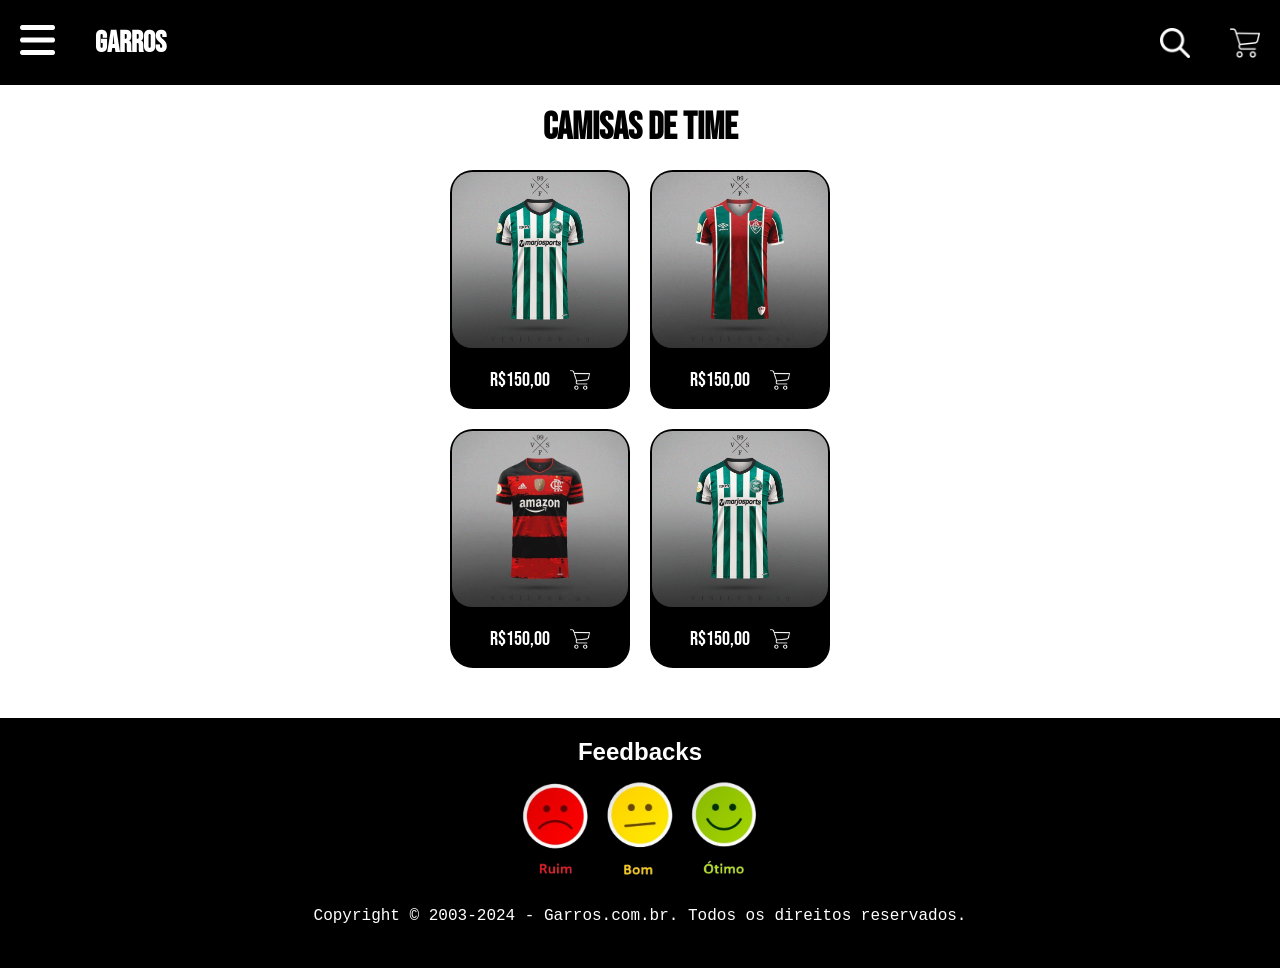
<file: index.html>
<!DOCTYPE html>
<html lang="en">
<head>
    <meta charset="UTF-8">
    <meta name="viewport" content="width=device-width, initial-scale=1.0">
    <title>Document</title>
    <link rel="stylesheet" href="css/style.css">
    <script src="menu-mobile.js" defer></script>

</head>
<body>
    <header>
      <div class="nav">
        <div class="ajuste-menu">
          <div class="btn-abrir-menu" id="btn-menu" >
           <img src="img/menu (1).png" alt="" width="35px">
          </div>
          <div class="menu-mobile" id="menu-mobile">
           <nav>
             <ul>
               <li>
                 <a href="index.html">INICIO</a>
               </li>
               <li><a href="cadastro-login.html" target="_self" class="cor">LOGIN/CADASTRO</a></li>
               <li><a href="#">NOVIDADE</a></li>
               <li><a href="#" id="cor">DOWLOAD</a></li>
               <li><a href="#">SOBRE</a></li>
               <li><a href="#" id="responsavel-botao-do-menu">RESPONSAVEL</a></li>
             </ul>
           </nav>
         </div>
         <div class="overlay-menu-mobile" id="overlay-menu-mobile"></div>
           <h1>Garros</h1>
       </div>

       <div class="ajuste-menu">
       <img src="img/search.png" alt="" height="30px" id="lupa">
       <img src="img/shopping-cart.png" alt="" height="30px">
       </div>
      </div>
        <div id="barra">
          <input type="search" name="" id="" placeholder="buscar...">
        </div>
    </header>
    
    <main>
        <div class="camisas-de-time-txt"><h2>Camisas de time</h2></div>
        <div class="container-card">
            <div class="card">
                <img class="card-img-top" src="img/R (2).png" alt="Imagem de capa do card" height="176px">
                <div class="card-body">
                    <p class="card-text">R$150,00</p>
                    <img src="img/shopping-cart.png" alt="" height="20px">
                </div>
              </div>
              <div class="card">
                <img class="card-img-top" src="img/OIP (10).png" alt="Imagem de capa do card" height="176px">
                <div class="card-body">
                  <p class="card-text">R$150,00</p>
                  <img src="img/shopping-cart.png" alt="" height="20px">
                </div>
              </div>
        </div>

        <div class="container-card">
            <div class="card">
                <img class="card-img-top" src="img/OIP (9).png" alt="Imagem de capa do card" height="176px">
                <div class="card-body">
                    <p class="card-text">R$150,00</p>
                    <img src="img/shopping-cart.png" alt="" height="20px">
                </div>
              </div>
              <div class="card">
                <img class="card-img-top" src="img/R (2).png" alt="Imagem de capa do card" width="176px" >
                <div class="card-body">
                    <p class="card-text">R$150,00</p>
                    <img src="img/shopping-cart.png" alt="" height="20px">
                </div>
              </div>
        </div>
    </main>
    <footer>
        <h2>Feedbacks</h2>
        <div class="avaliacao">
            <img src="img/avaliacao.png" alt="" width="250px">
        </div>
        <p class="direitos">
             Copyright © 2003-2024 - Garros.com.br. Todos os direitos reservados.
        </p>
    </footer>
</body>
</html>
</file>
<file: css/style.css>
*{
    margin: 0px;
    padding: 0px;
    box-sizing: border-box;
}
@font-face {
    font-family:'bebas' ;
    src: url(../fontes/BebasNeue-Regular.ttf);
}
:root{
    --primary-color: #a21f1d;
    --secundario-color: black;
    --teciaria-color: white;
}
body{
    background-color: var(--teciaria-color) ;
    font-family: 'bebas';
}
.nav{

    display: flex;
    justify-content: space-between;

    align-items: center;
}
header{
    background-color: var(--secundario-color);
    padding: 20px;
}
#barra{
    display: flex;
    justify-content: center;
    margin-top: 15px;
    margin-bottom: 15px;
    align-items: center;

   
}



#barra input{
    display: flex;
    height: 40px;
    width: 350px;
    border-radius: 40px;
    border: none;
    padding-left: 20px;
    font-size: 17px;
    outline: none;
}
.ajuste-menu{
   display: flex;
  justify-content: center;
  align-items: center;
  gap: 40px;
}
header h1{
    color: var(--teciaria-color);
    font-size: 30px;
}
.camisas-de-time-txt{
    text-align: center;
    color: var(--secundario-color);
    font-size: 25px;
    margin-top: 20px;
}
.card-text{
    display: flex;
    color: var(--teciaria-color);
    text-align: center;
    justify-content: center;
    align-items: center;
    padding: 15px 0px;
    font-family: 'bebas';
    font-size: 20px;
}
.container-card{
    display: flex;
    align-items: center;
    justify-content: center;
    gap: 20px;
    margin-top: 20px;
}
.card{
    background-color: var(--secundario-color);
    width: 180px;
    border-radius: 23px;
    border: 2px solid var(--secundario-color);
    
}
.card-img-top{

    border-radius: 20px;
    border: none;
}
.card-body{
    display: flex;
    align-items: center;
    justify-content: center;
    gap: 20px;
}
footer{
    background-color: var(--secundario-color);
    height: 250px;
    margin-top: 50px;
}
footer h2{
    color: var(--teciaria-color);
    text-align: center;
    font-family: 'Lucida Sans', 'Lucida Sans Regular', 'Lucida Grande', 'Lucida Sans Unicode', Geneva, Verdana, sans-serif;
    padding-top: 20px;
}
.avaliacao{
    display: flex;
    justify-content: center;
    align-items: center;
  
}
.direitos{
    color: var(--teciaria-color);
    text-align: center;
    font-family: 'Courier New', Courier, monospace;
    
}
.btn-abrir-menu img{
    color: #6201f4;
    height: 40px ;
}
.overlay-menu-mobile{
    background-color: rgba(0, 0, 0, 0.719);
    width: 100%;
    height: 100%;
    position: fixed;
    top: 0;
    left: 0;
    z-index: 88888;
    display: none;
}
.menu-mobile{
    background-color: var(--secundario-color);
    height: 100vh;
    font-size: 2em;
    position: fixed;
    top: 0;
    left: 0;
    z-index: 99999;
    width: 0%;
    overflow: hidden;
}
.menu-mobile.abrindo-menu{
    width: 60%;
    transition: 0.5s;
}
.menu-mobile.abrindo-menu ~ .overlay-menu-mobile{
    display: block;
}
.menu-mobile ul{
    font-family: Poppins;
    font-weight: bold;
    list-style: none;
    margin-top: 40px;
    text-align: left;
    font-size: 20px;
}
.menu-mobile ul .cor{
    color: red;
}
.menu-mobile ul li{
    padding: 0 25px;
    margin-bottom: 30px;
    font-family: Arial, Helvetica, sans-serif;
}
.menu-mobile ul li a{
    text-decoration: none;
    color: white;
    display: block;
}

.menu-mobile ul #responsavel-botao-do-menu{
    text-align: center;
    background-color: var(--primary-color);
    border-radius: 10px;
    padding: 5px 0px;
}
</file>
